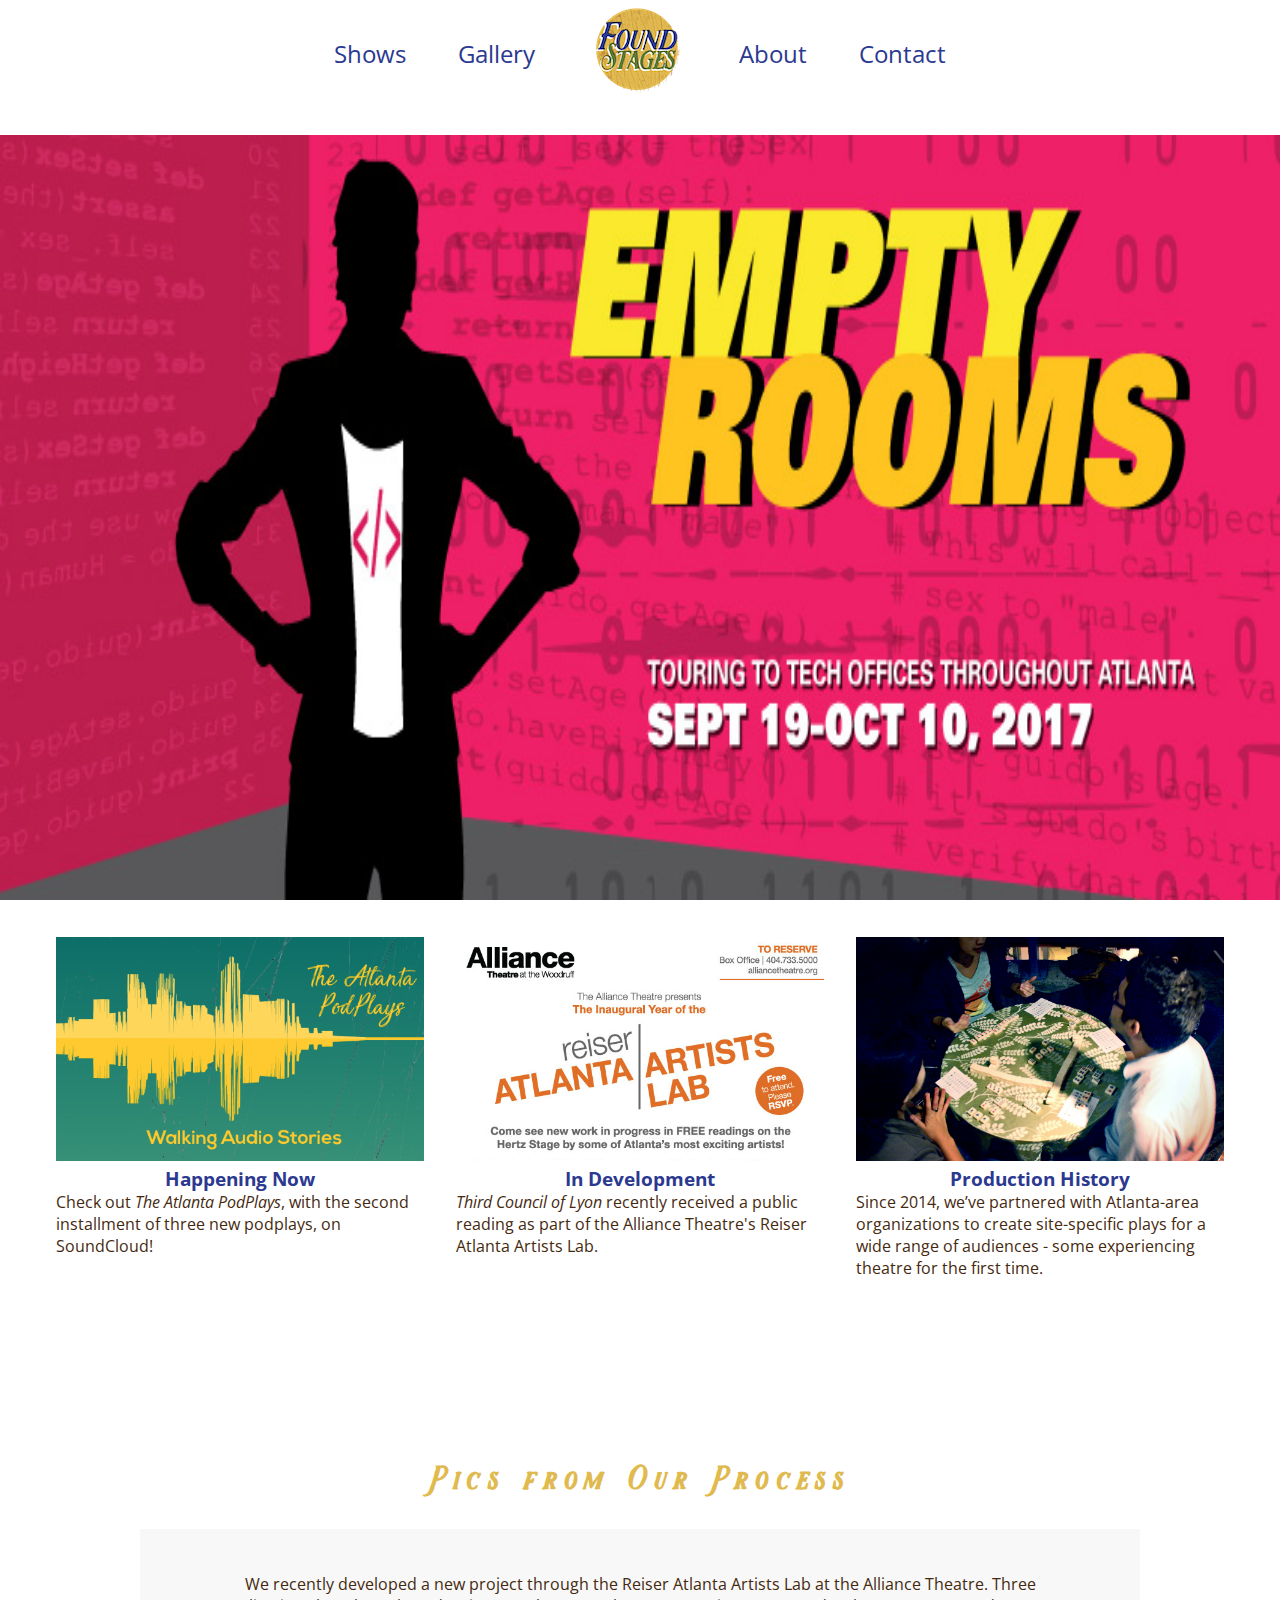
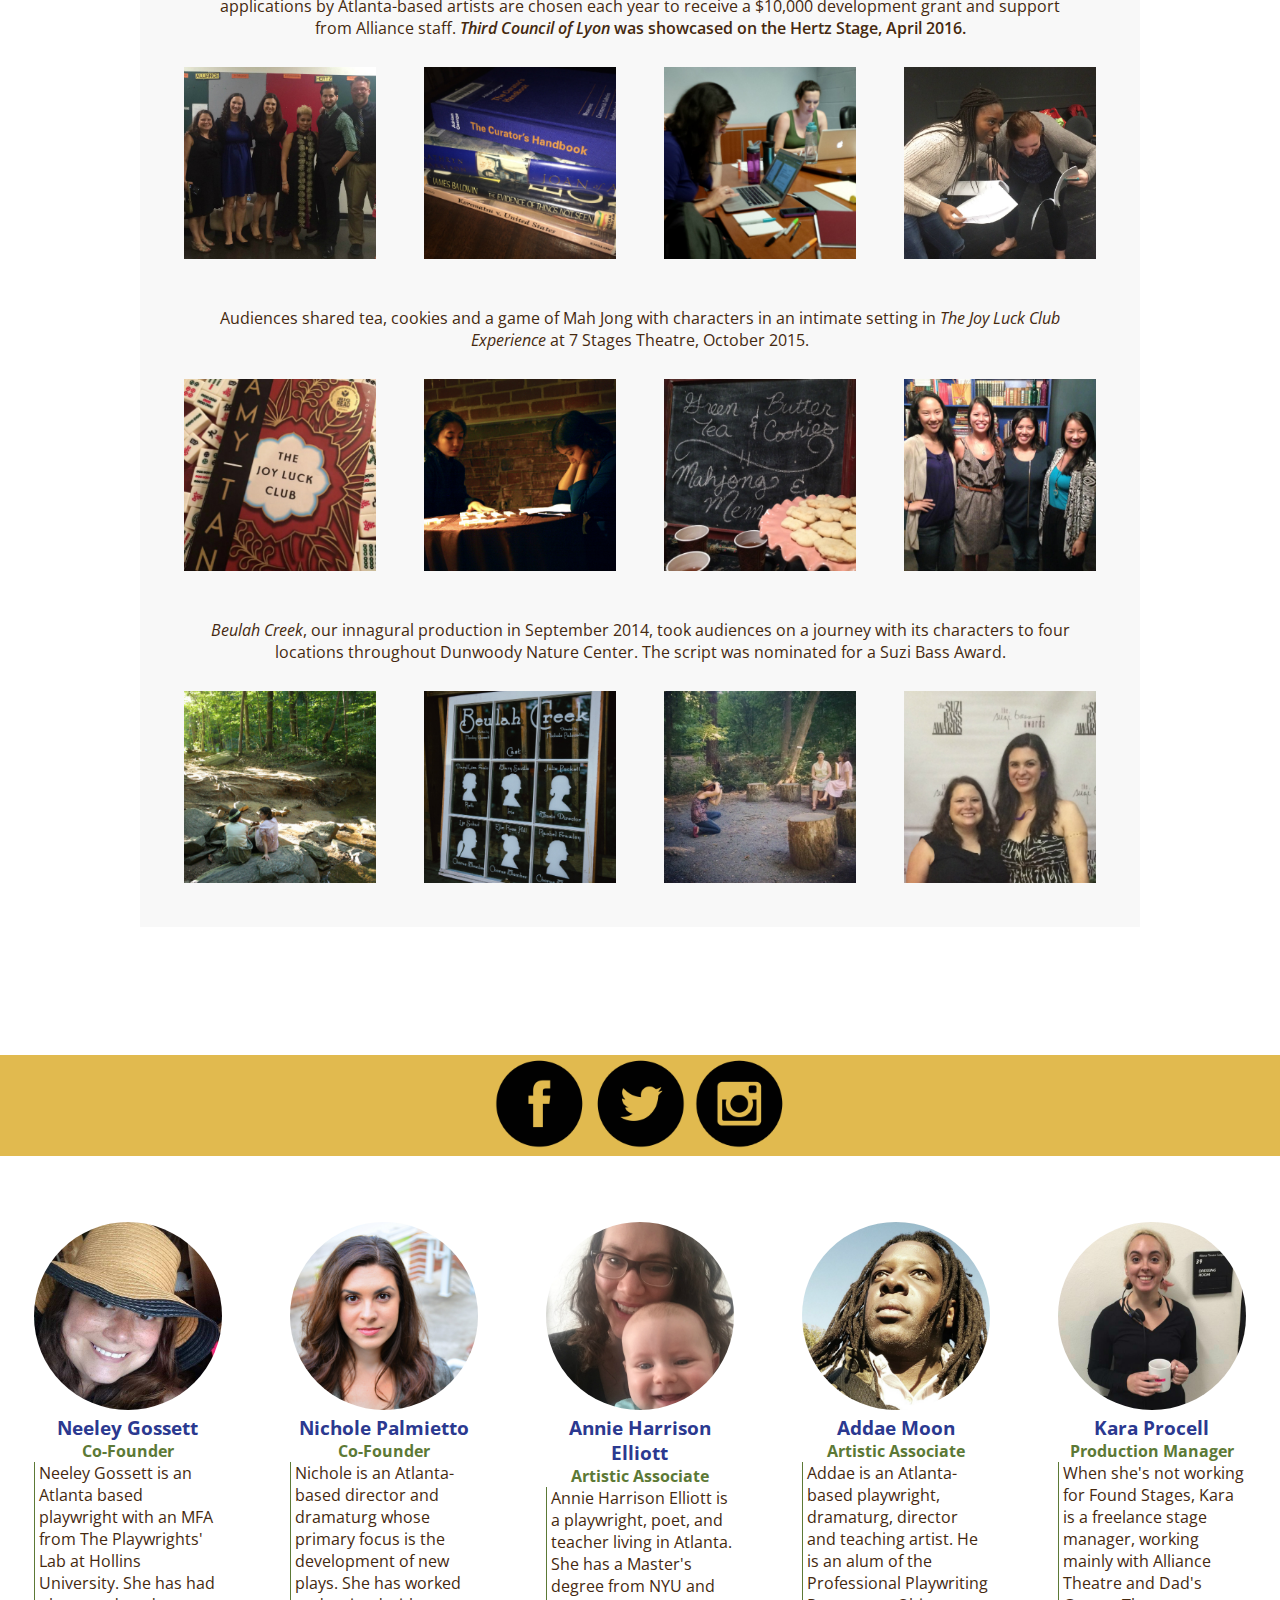
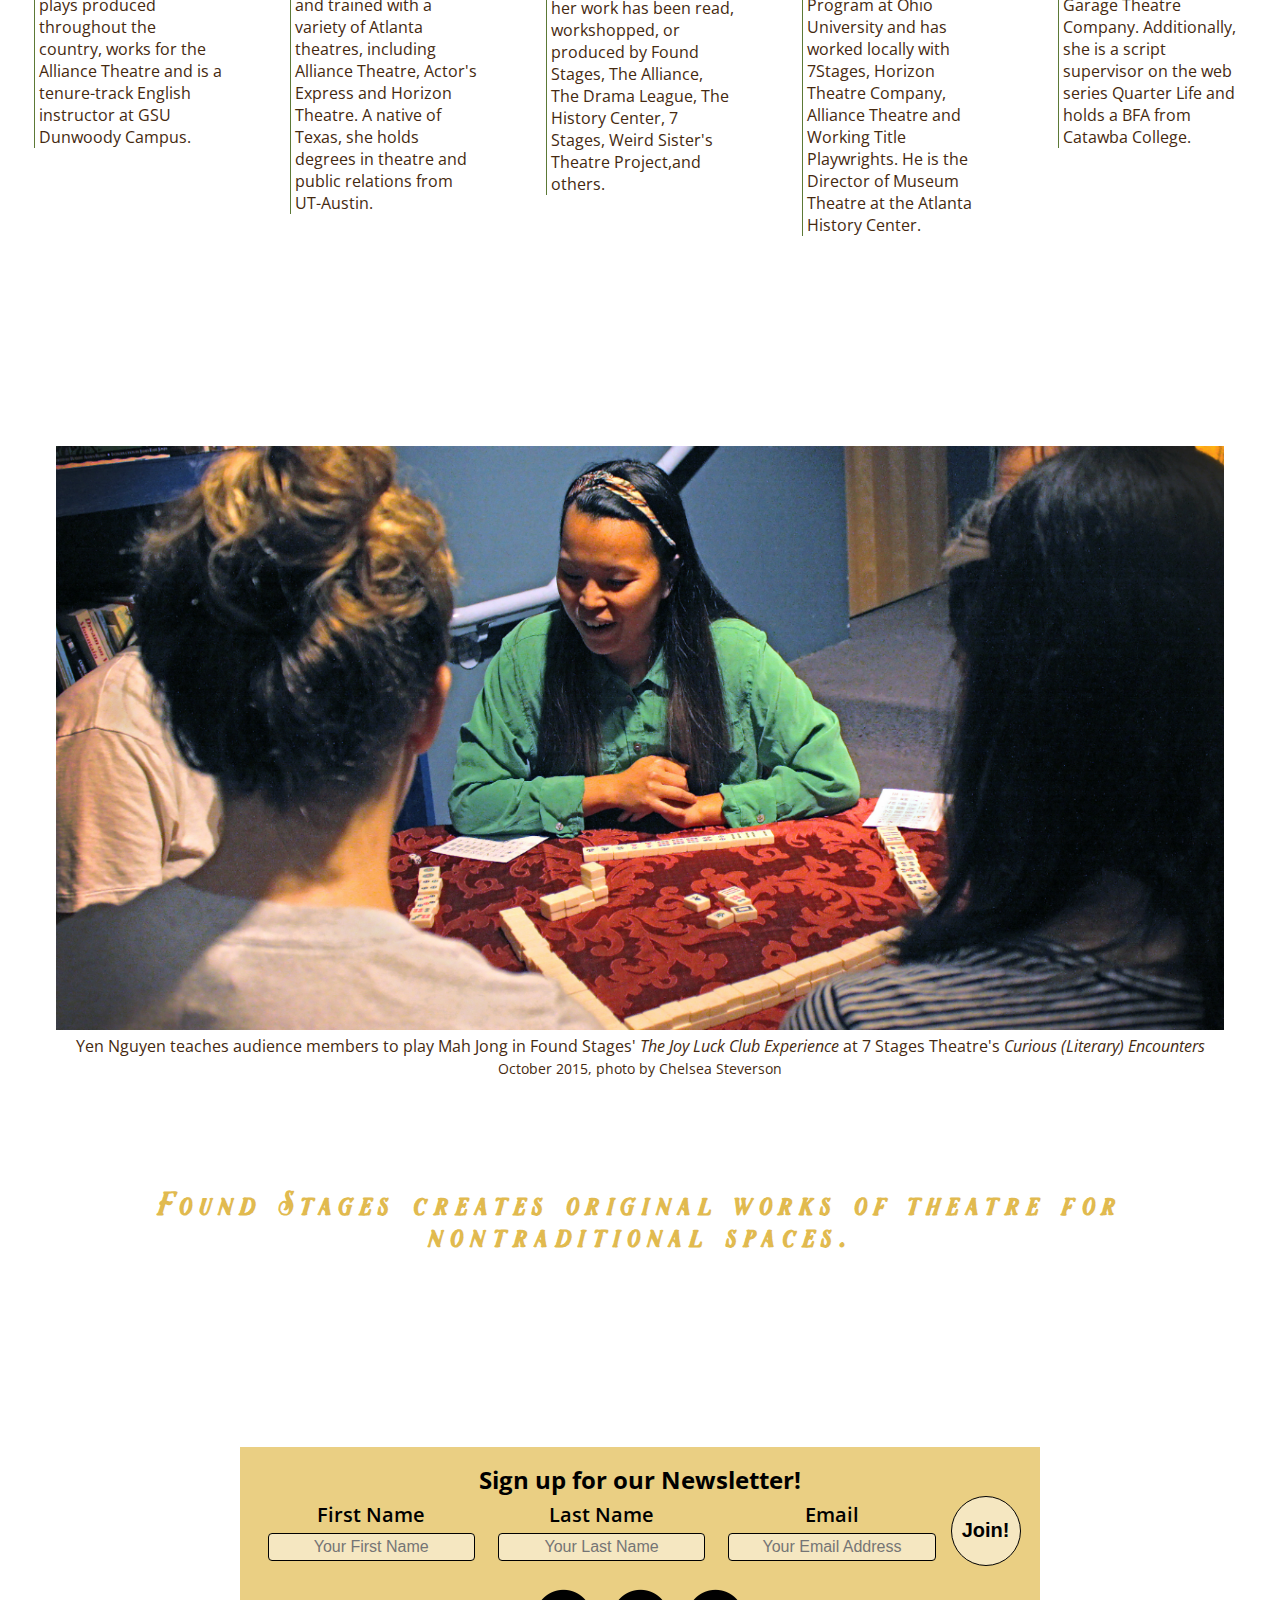
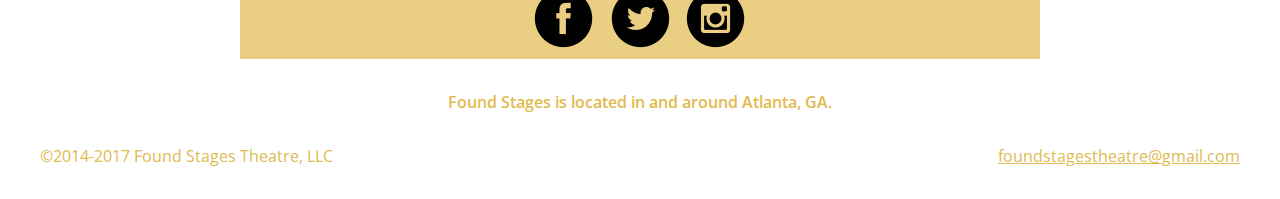
<file: index.html>
<!DOCTYPE html>
<html>
<head>
	<title>Found Stages</title>
	<meta name="viewport" content="width=device-width, initial-scale=1">
	<link rel="stylesheet" type="text/css" href="css/style.css">
	<link rel="shortcut icon" type="image/png" href="images/favicon.png">
	<script type="text/javascript" src="http://ajax.googleapis.com/ajax/libs/jquery/1.7/jquery.min.js"></script>
    <link rel="stylesheet" href="fancybox/jquery.fancybox.css" type="text/css" media="screen">
    <script type="text/javascript" src="fancybox/jquery.fancybox.pack.js"></script>
    <script type="text/javascript" src="//s3.amazonaws.com/downloads.mailchimp.com/js/mc-validate.js"></script>
    <link href="//cdn-images.mailchimp.com/embedcode/classic-10_7.css" rel="stylesheet" type="text/css">
</head>
<body>
	<header>
		<nav id="nav-bar">
			<a href="#shows">Shows</a>
			<a href="#gallery">Gallery</a>
			<a id="home" href="#lander">
				<img alt="Found Stages Logo" src="images/logo.png">
			</a>
			<a href="#people">About</a>
			<a href="#contact">Contact</a>
		</nav>
	</header>
	<main>	
		<a target="_blank" href="https://igg.me/at/empty-rooms"><img id="lander" src="images/emptyrooms.jpg"></a>
		<div class="wrapper clearfix" id="shows">
			<section>
				<img alt="little five points" src="images/main-current.png">
				<h3>Happening Now</h3>
				<p>Check out <em>The Atlanta PodPlays</em>, with the second installment of three new podplays, on <a target="_blank" href="https://soundcloud.com/found-stages-theatre/sets/the-atlanta-podplays">SoundCloud</a>!</p>
			</section>
			<section>
				<img alt="flyer for Third Council of Lyon at the Alliance Theatre" src="images/main-devel.jpg">
				<h3>In Development</h3>
				<p><em>Third Council of Lyon</em> recently received a public reading as part of the Alliance Theatre's Reiser Atlanta Artists Lab.</p>
			</section>
			<section>
				<img alt="actor and audience members at The Joy Luck Club Experience" src="images/main-history.jpg">
				<h3>Production History</h3>
				<p>Since 2014, we’ve partnered with Atlanta-area organizations to create site-specific plays for a wide range of audiences - some experiencing theatre for the first time.</p>
			</section>
		</div>
		<section id="gallery">
			<div class="wrapper-med">
				<h2>Pics from Our Process</h2>
				<div class="process-pics">
					<figure class="clearfix">
						<figcaption>We recently developed a new project through the Reiser Atlanta Artists Lab at the Alliance Theatre. Three applications by Atlanta-based artists are chosen each year to receive a $10,000 development grant and support from Alliance staff. <span class="bold"><em>Third Council of Lyon</em> was showcased on the Hertz Stage, April 2016.</span></figcaption>
						<a class="fancybox" rel="fancy-album" href="images/3rdcouncil-fancy1.jpg"><img src="images/3rdcouncil1.jpg"></a>
						<a class="fancybox" rel="fancy-album" href="images/3rdcouncil-fancy2.jpg"><img src="images/3rdcouncil2.jpg"></a>
						<a class="fancybox" rel="fancy-album" href="images/3rdcouncil-fancy3.jpg"><img src="images/3rdcouncil3.jpg"></a>
						<a class="fancybox" rel="fancy-album" href="images/3rdcouncil-fancy4.jpg"><img src="images/3rdcouncil4.jpg"></a>
					</figure>
					<figure class="clearfix">
						<figcaption>Audiences shared tea, cookies and a game of Mah Jong with characters in an intimate setting in <em>The Joy Luck Club Experience</em> at 7 Stages Theatre, October 2015.</figcaption>
						<a class="fancybox" rel="fancy-album" href="images/joyluck-fancy1.jpg"><img src="images/joyluck1.jpg"></a>
						<a class="fancybox" rel="fancy-album" href="images/joyluck-fancy2.jpg"><img src="images/joyluck2.jpg"></a>
						<a class="fancybox" rel="fancy-album" href="images/joyluck-fancy3.jpg"><img src="images/joyluck3.jpg"></a>
						<a class="fancybox" rel="fancy-album" href="images/joyluck-fancy4.jpg"><img src="images/joyluck4.jpg"></a>
					</figure>
					<figure class="clearfix">
						<figcaption><em>Beulah Creek</em>, our innagural production in September 2014, took audiences on a journey with its characters to four locations throughout Dunwoody Nature Center. The script was nominated for a Suzi Bass Award.</figcaption>
						<a class="fancybox" rel="fancy-album" href="images/beulah-fancy1.jpg"><img src="images/beulah1.jpg"></a>
						<a class="fancybox" rel="fancy-album" href="images/beulah-fancy2.jpg"><img src="images/beulah2.jpg"></a>
						<a class="fancybox" rel="fancy-album" href="images/beulah-fancy3.jpg"><img src="images/beulah3.jpg"></a>
						<a class="fancybox" rel="fancy-album" href="images/beulah-fancy4.jpg"><img src="images/beulah4.jpg"></a>
					</figure>
				</div>
			</div>
		</section>
		<nav id="gallery-share" class="nav-social">
			<a target="_blank" href="https://www.facebook.com/foundstagestheater/"><img alt="Found Stages Facebook Page" title="Like Us!" src="images/icon-facebook.png"></a>
			<a target="_blank" href="https://twitter.com/foundstages"><img alt="Found Stages Twitter" title="Tweet Us!" src="images/icon-twitter.png"></a>
			<a target="_blank" href="https://www.instagram.com/found_stages/"><img alt="Found Stages Instagram" title="Follow Us!" src="images/icon-instagram.png"></a>
		</nav>
		<section id="people" class="people clearfix">
			<figure>
				<img alt="Neeley Gossett Headshot" src="images/ppl-neeley.jpg">
				<h3>Neeley Gossett</h3>
				<h4>Co-Founder</h4>
				<figcaption>Neeley Gossett is an Atlanta based playwright with an MFA from The Playwrights' Lab at Hollins University. She has had plays produced throughout the country, works for the Alliance Theatre and is a
tenure-track English instructor at GSU Dunwoody Campus.</figcaption>
			</figure>
			<figure>
				<img alt="Nichole Palmietto Headshot" src="images/ppl-nichole.jpg">
				<h3>Nichole Palmietto</h3>
				<h4>Co-Founder</h4>
				<figcaption>Nichole is an Atlanta-based director and dramaturg whose primary focus is the development of new plays. She has worked and trained with a variety of Atlanta theatres, including Alliance Theatre, Actor's Express and Horizon Theatre. A native of Texas, she holds degrees in theatre and public relations from UT-Austin.</figcaption>
			</figure>
			<figure>
				<img alt="Annie Harrison Elliott Headshot" src="images/ppl-annie.jpg">
				<h3>Annie Harrison Elliott</h3>
				<h4>Artistic Associate</h4>
				<figcaption>Annie Harrison Elliott is a playwright, poet, and teacher living in Atlanta. She has a Master's degree from NYU and her work has been read, workshopped, or produced by Found Stages, The Alliance, The Drama League, The History Center, 7 Stages, Weird Sister's Theatre Project,and others.</figcaption>
			</figure>
			<figure>
				<img alt="Addae Moon Headshot" src="images/ppl-addae.jpg">
				<h3>Addae Moon</h3>
				<h4>Artistic Associate</h4>
				<figcaption>Addae is an Atlanta-based playwright, dramaturg, director and teaching artist. He is an alum of the Professional Playwriting Program at Ohio University and has worked locally with 7Stages, Horizon Theatre Company, Alliance Theatre and Working Title Playwrights.  He is the Director of Museum Theatre at the Atlanta History Center.</figcaption>
			</figure>
			<figure>
				<img alt="Kara Procell Headshot" src="images/ppl-kara.jpg">
				<h3>Kara Procell</h3>
				<h4>Production Manager</h4>
				<figcaption>When she's not working for Found Stages, Kara is a freelance stage manager, working mainly with Alliance Theatre and Dad's Garage Theatre Company. Additionally, she is a script supervisor on the web series Quarter Life and holds a BFA from Catawba College.</figcaption>
			</figure>
		</section>
	</main>	
	<footer class="clearfix">
		<figure class="wrapper">
			<img src="images/slide1.jpg">
			<figcaption>Yen Nguyen teaches audience members to play Mah Jong in Found Stages' <em>The Joy Luck Club Experience</em> at 7 Stages Theatre's <em>Curious (Literary) Encounters</em><br><span class="lesser">October 2015, photo by Chelsea Steverson</span></figcaption>
		</figure>
		<h2>Found Stages creates original works of theatre for nontraditional spaces.</h2>
		<form action="//facebook.us9.list-manage.com/subscribe/post?u=0a8108e3235f20a8785433e42&amp;id=296f5d5312" method="post" id="mc-embedded-subscribe-form" name="mc-embedded-subscribe-form" class="validate wrapper-sm clearfix" target="_blank" novalidate>
			<h3>Sign up for our Newsletter!</h3>
			<div class="mc-field-group">
				<label for="mc-name-first">First Name</label>
				<input  id="mc-name-first" type="text" name="FNAME" placeholder="Your First Name">
			</div>
			<div class="mc-field-group">
				<label for="mc-name-last">Last Name</label>
				<input id="mc-name-last" type="text" name="LNAME" placeholder="Your Last Name">
			</div>
			<div class="mc-field-group">
				<label for="mc-email">Email</label>
				<input id="mc-email" type="email" name="EMAIL" placeholder="Your Email Address">
			</div>
			<div id="mce-responses" class="clear">
				<div class="response" id="mce-error-response" style="display:none"></div>
				<div class="response" id="mce-success-response" style="display:none"></div>
			</div>    <!-- real people should not fill this in and expect good things - do not remove this or risk form bot signups--><!--  -->
		    <button type="submit" name="subscribe">Join!</button>
		</form><!-- 

		<div class="indicates-required"><span class="asterisk">*</span> indicates required</div>
		<div class="mc-field-group">
			<label for="mce-EMAIL">Email Address  <span class="asterisk">*</span>
		</label>
			<input type="email" value="" name="EMAIL" class="required email" id="mce-EMAIL">
		</div>
		<div class="mc-field-group">
			<label for="mce-FNAME">First Name </label>
			<input type="text" value="" name="FNAME" class="" id="mce-FNAME">
		</div>
		<div class="mc-field-group">
			<label for="mce-LNAME">Last Name </label>
			<input type="text" value="" name="LNAME" class="" id="mce-LNAME">
		</div> -->

		<nav class="nav-social wrapper-sm">
			<a target="_blank" href="https://www.facebook.com/foundstagestheater/">
				<img alt="Found Stages Facebook Page" title="Like Us!" src="images/icon-facebook.png">
			</a>
			<a target="_blank" href="https://twitter.com/foundstages">
				<img alt="Found Stages Twitter" title="Tweet Us!" src="images/icon-twitter.png">
			</a>
			<a target="_blank" href="https://www.instagram.com/found_stages/">
				<img alt="Found Stages Instagram" title="Follow Us!" src="images/icon-instagram.png">
			</a>
		</nav>
		<div id="contact" class="wrapper">
			<p id="location">Found Stages is located in and around Atlanta, GA.</p>
			<a id="email" target="_blank" href="mailto:foundstagestheatre@gmail.com">foundstagestheatre@gmail.com</a>
			<p id="copyright">&copy2014-2017 Found Stages Theatre, LLC</p>
		</div>
	</footer>
	<script type="text/javascript">
		$(document).ready(function() {
			$(".fancybox").fancybox();
		});
	</script>
	<script type='text/javascript'>(function($) {window.fnames = new Array(); window.ftypes = new Array();fnames[0]='EMAIL';ftypes[0]='email';fnames[1]='FNAME';ftypes[1]='text';fnames[2]='LNAME';ftypes[2]='text';}(jQuery));var $mcj = jQuery.noConflict(true);
	</script>
</body>
</html>
</file>
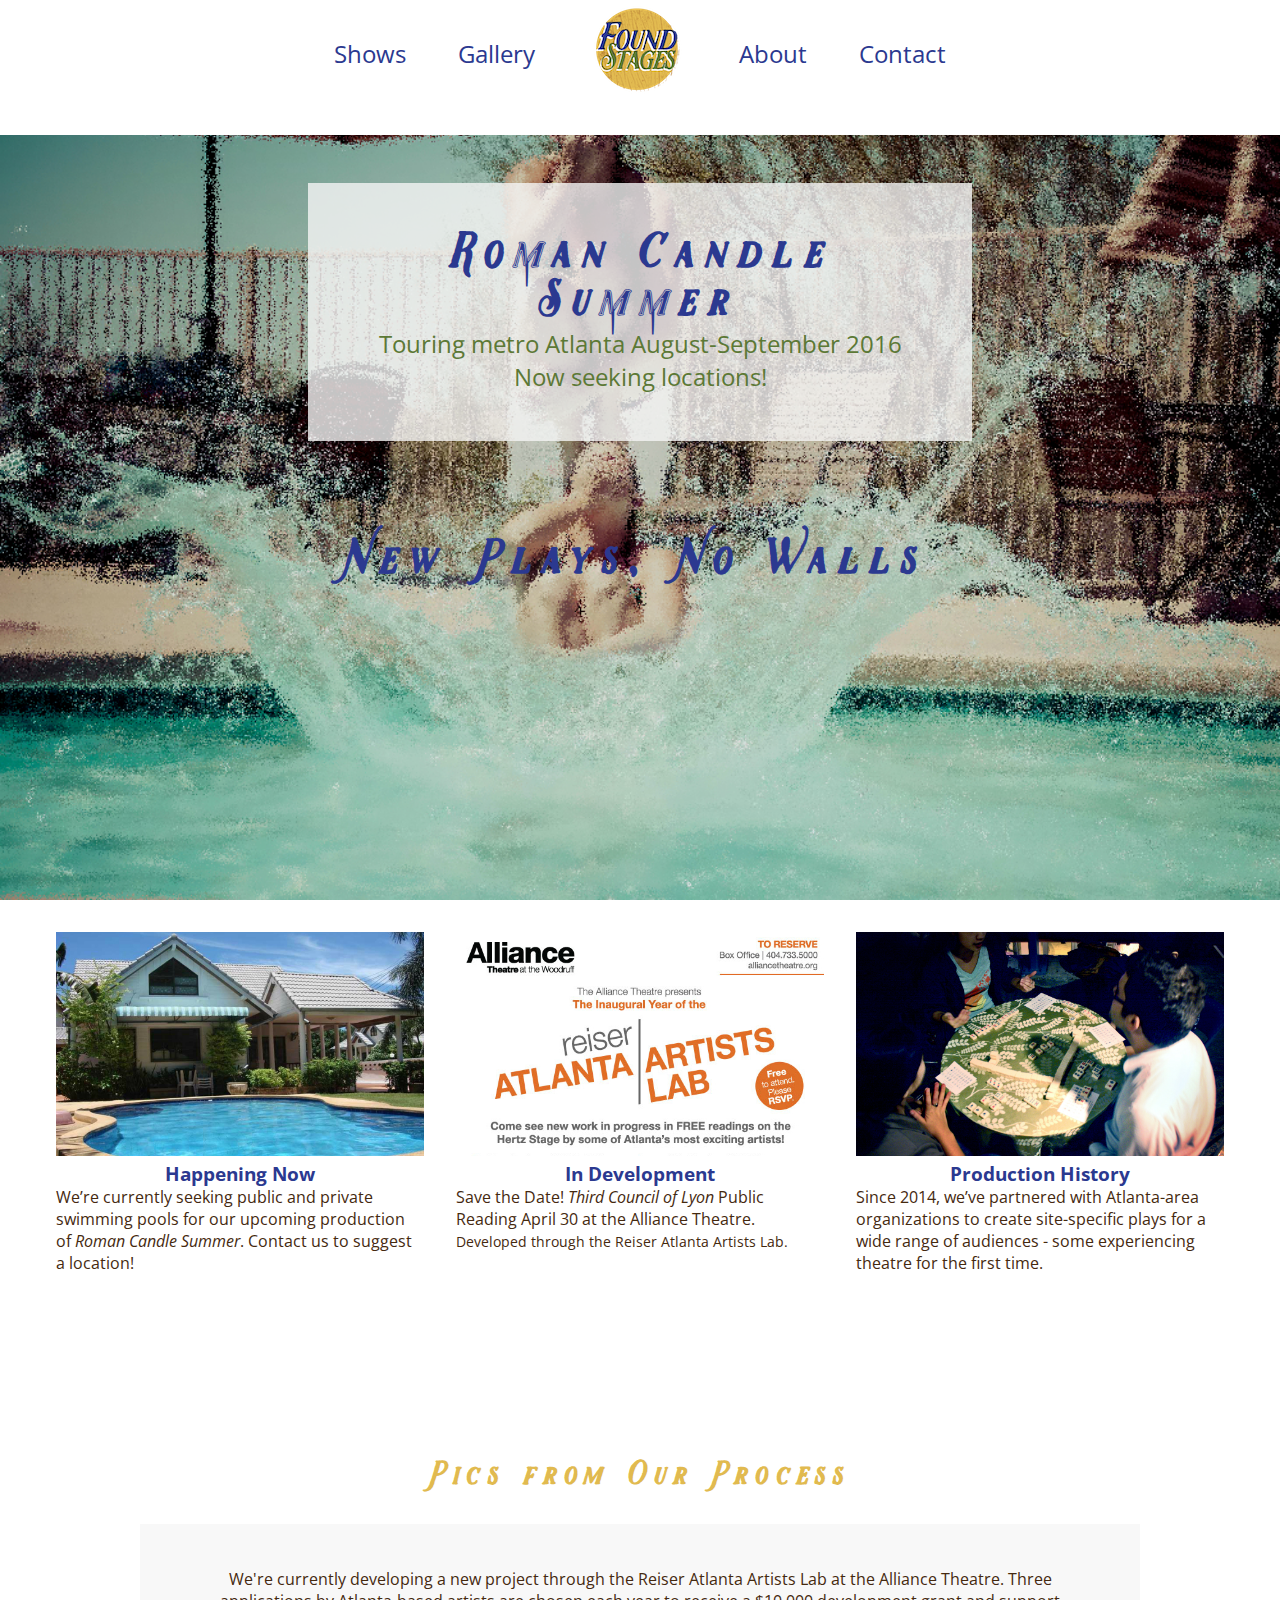
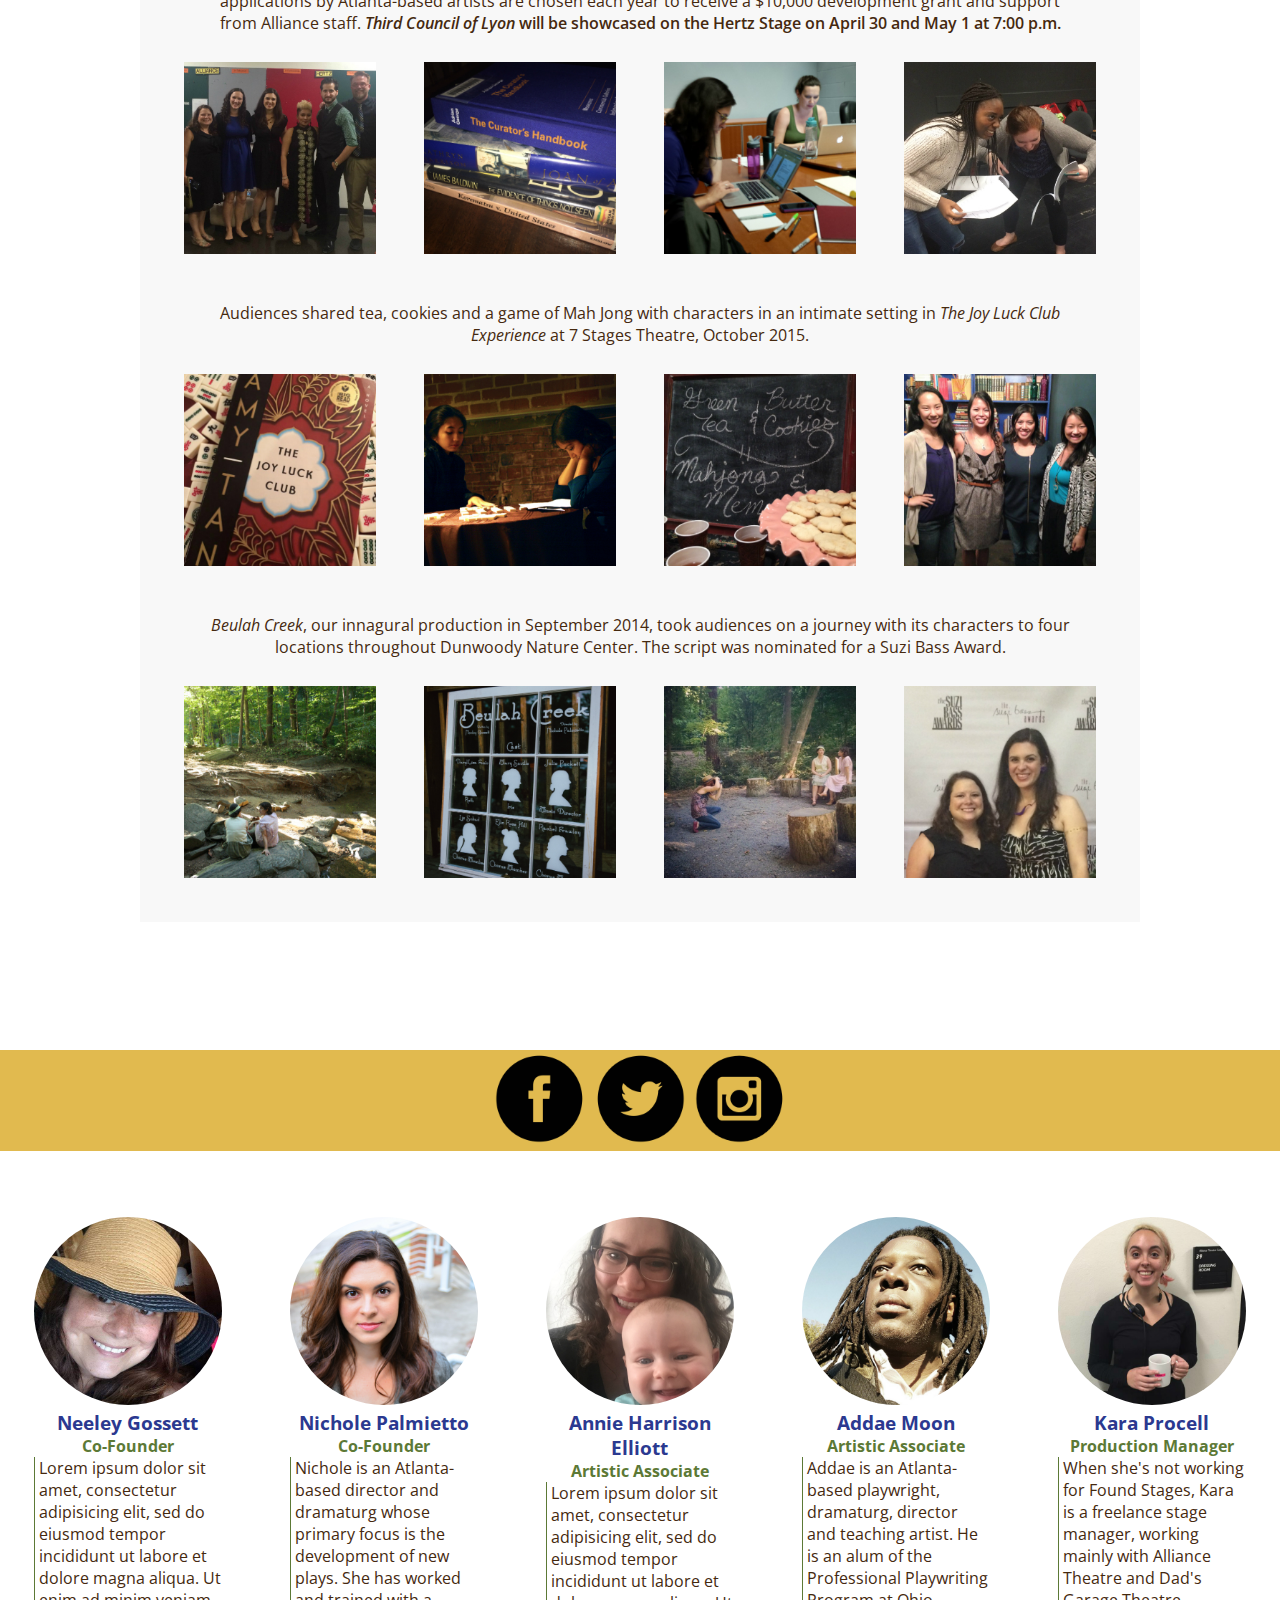
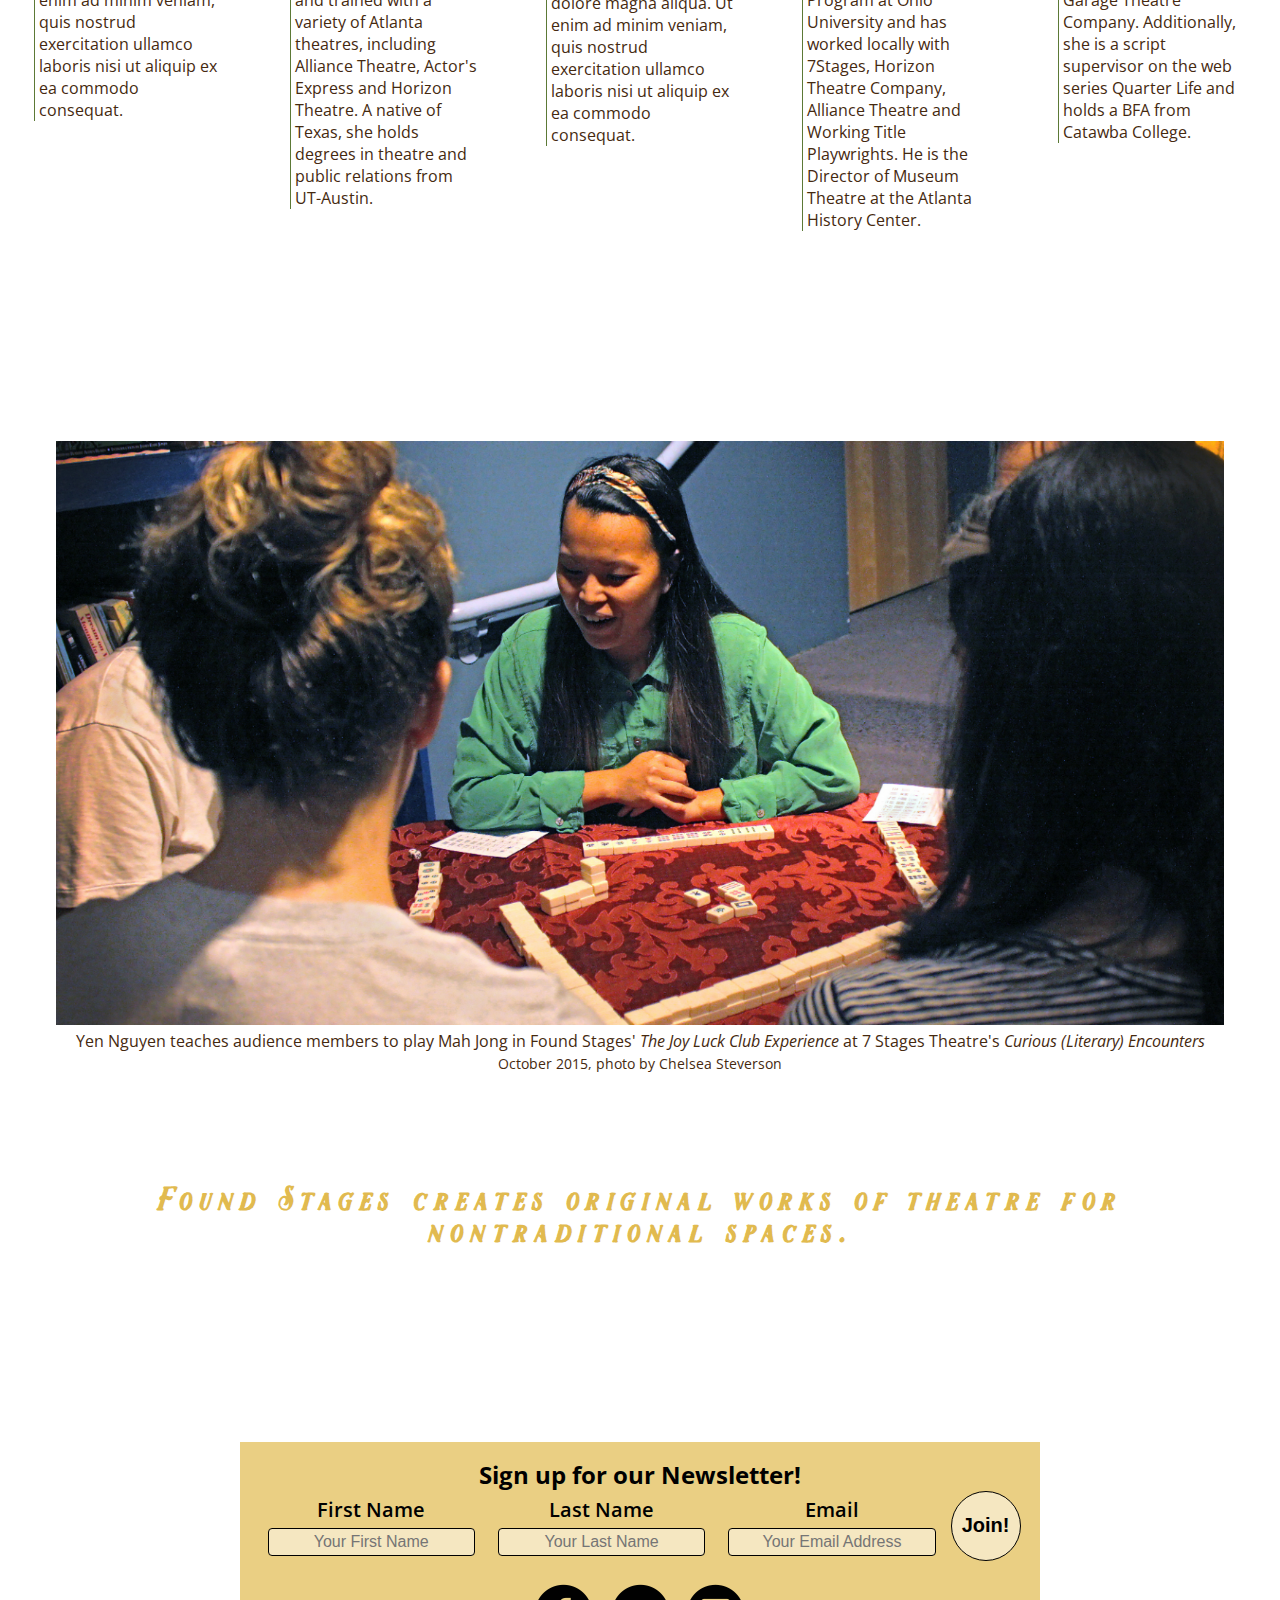
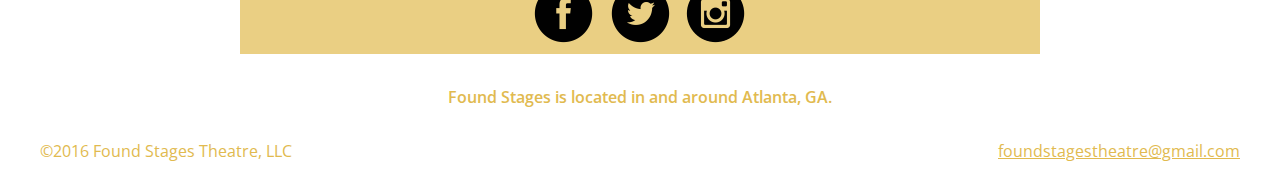
<file: foundstages/index.html>
<!DOCTYPE html>
<html>
<head>
	<title>Found Stages</title>
	<meta name="viewport" content="width=device-width, initial-scale=1">
	<link rel="stylesheet" type="text/css" href="css/style.css">
	<link rel="shortcut icon" type="image/png" href="images/favicon.png">
	<script type="text/javascript" src="http://ajax.googleapis.com/ajax/libs/jquery/1.7/jquery.min.js"></script>
    <link rel="stylesheet" href="fancybox/jquery.fancybox.css" type="text/css" media="screen">
    <script type="text/javascript" src="fancybox/jquery.fancybox.pack.js"></script>
    <script type="text/javascript" src="//s3.amazonaws.com/downloads.mailchimp.com/js/mc-validate.js"></script>
    <link href="//cdn-images.mailchimp.com/embedcode/classic-10_7.css" rel="stylesheet" type="text/css">
</head>
<body>
	<header>
		<nav id="nav-bar">
			<a href="#shows">Shows</a>
			<a href="#gallery">Gallery</a>
			<a id="home" href="#lander">
				<img alt="Found Stages Logo" src="images/logo.png">
			</a>
			<a href="#people">About</a>
			<a href="#contact">Contact</a>
		</nav>
	</header>
	<main> 
		<div id="lander">	
			<div class="wrapper-mini">
				<section id="current-show">
					<h2>Roman Candle Summer</h2>
					<p>Touring metro Atlanta August-September 2016</p>
					<p>Now seeking locations!</p>
				</section>
				<h1>New Plays, No Walls</h1>
			</div>
		</div>
		<div class="wrapper clearfix" id="shows">
			<a href="shows.html#happening-now">
				<section>
					<img alt="backyard swimming pool" src="images/main-current.jpg">
					<h3>Happening Now</h3>
					<p>We’re currently seeking public and private swimming pools for our upcoming production of <em>Roman Candle Summer</em>. Contact us to suggest a location!</p>
				</section>
			</a>
			<section>
				<img alt="flyer for Third Council of Lyon at the Alliance Theatre" src="images/main-devel.jpg">
				<h3>In Development</h3>
				<p>Save the Date! <em>Third Council of Lyon</em> Public Reading April 30 at the Alliance Theatre.<br><span class="lesser">Developed through the Reiser Atlanta Artists Lab.</span></p>
			</section>
			<section>
				<img alt="actor and audience members at The Joy Luck Club Experience" src="images/main-history.jpg">
				<h3>Production History</h3>
				<p>Since 2014, we’ve partnered with Atlanta-area organizations to create site-specific plays for a wide range of audiences - some experiencing theatre for the first time.</p>
			</section>
		</div>
		<section id="gallery">
			<div class="wrapper-med">
				<h2>Pics from Our Process</h2>
				<div class="process-pics">
					<figure class="clearfix">
						<figcaption>We're currently developing a new project through the Reiser Atlanta Artists Lab at the Alliance Theatre. Three applications by Atlanta-based artists are chosen each year to receive a $10,000 development grant and support from Alliance staff. <span class="bold"><em>Third Council of Lyon</em> will be showcased on the Hertz Stage on April 30 and May 1 at 7:00 p.m.</span></figcaption>
						<a class="fancybox" rel="fancy-album" href="images/3rdcouncil-fancy1.jpg"><img src="images/3rdcouncil1.jpg"></a>
						<a class="fancybox" rel="fancy-album" href="images/3rdcouncil-fancy2.jpg"><img src="images/3rdcouncil2.jpg"></a>
						<a class="fancybox" rel="fancy-album" href="images/3rdcouncil-fancy3.jpg"><img src="images/3rdcouncil3.jpg"></a>
						<a class="fancybox" rel="fancy-album" href="images/3rdcouncil-fancy4.jpg"><img src="images/3rdcouncil4.jpg"></a>
					</figure>
					<figure class="clearfix">
						<figcaption>Audiences shared tea, cookies and a game of Mah Jong with characters in an intimate setting in <em>The Joy Luck Club Experience</em> at 7 Stages Theatre, October 2015.</figcaption>
						<a class="fancybox" rel="fancy-album" href="images/joyluck-fancy1.jpg"><img src="images/joyluck1.jpg"></a>
						<a class="fancybox" rel="fancy-album" href="images/joyluck-fancy2.jpg"><img src="images/joyluck2.jpg"></a>
						<a class="fancybox" rel="fancy-album" href="images/joyluck-fancy3.jpg"><img src="images/joyluck3.jpg"></a>
						<a class="fancybox" rel="fancy-album" href="images/joyluck-fancy4.jpg"><img src="images/joyluck4.jpg"></a>
					</figure>
					<figure class="clearfix">
						<figcaption><em>Beulah Creek</em>, our innagural production in September 2014, took audiences on a journey with its characters to four locations throughout Dunwoody Nature Center. The script was nominated for a Suzi Bass Award.</figcaption>
						<a class="fancybox" rel="fancy-album" href="images/beulah-fancy1.jpg"><img src="images/beulah1.jpg"></a>
						<a class="fancybox" rel="fancy-album" href="images/beulah-fancy2.jpg"><img src="images/beulah2.jpg"></a>
						<a class="fancybox" rel="fancy-album" href="images/beulah-fancy3.jpg"><img src="images/beulah3.jpg"></a>
						<a class="fancybox" rel="fancy-album" href="images/beulah-fancy4.jpg"><img src="images/beulah4.jpg"></a>
					</figure>
				</div>
			</div>
		</section>
		<nav id="gallery-share" class="nav-social">
			<a target="_blank" href="https://www.facebook.com/foundstagestheater/"><img alt="Found Stages Facebook Page" title="Like Us!" src="images/icon-facebook.png"></a>
			<a target="_blank" href="https://twitter.com/foundstages"><img alt="Found Stages Twitter" title="Tweet Us!" src="images/icon-twitter.png"></a>
			<a target="_blank" href="https://www.instagram.com/found_stages/"><img alt="Found Stages Instagram" title="Follow Us!" src="images/icon-instagram.png"></a>
		</nav>
		<section id="people" class="people clearfix">
			<figure>
				<img alt="Neeley Gossett Headshot" src="images/ppl-neeley.jpg">
				<h3>Neeley Gossett</h3>
				<h4>Co-Founder</h4>
				<figcaption>Lorem ipsum dolor sit amet, consectetur adipisicing elit, sed do eiusmod
				tempor incididunt ut labore et dolore magna aliqua. Ut enim ad minim veniam,
				quis nostrud exercitation ullamco laboris nisi ut aliquip ex ea commodo
				consequat.</figcaption>
			</figure>
			<figure>
				<img alt="Nichole Palmietto Headshot" src="images/ppl-nichole.jpg">
				<h3>Nichole Palmietto</h3>
				<h4>Co-Founder</h4>
				<figcaption>Nichole is an Atlanta-based director and dramaturg whose primary focus is the development of new plays. She has worked and trained with a variety of Atlanta theatres, including Alliance Theatre, Actor's Express and Horizon Theatre. A native of Texas, she holds degrees in theatre and public relations from UT-Austin.</figcaption>
			</figure>
			<figure>
				<img alt="Annie Harrison Elliott Headshot" src="images/ppl-annie.jpg">
				<h3>Annie Harrison Elliott</h3>
				<h4>Artistic Associate</h4>
				<figcaption>Lorem ipsum dolor sit amet, consectetur adipisicing elit, sed do eiusmod
				tempor incididunt ut labore et dolore magna aliqua. Ut enim ad minim veniam,
				quis nostrud exercitation ullamco laboris nisi ut aliquip ex ea commodo
				consequat.</figcaption>
			</figure>
			<figure>
				<img alt="Addae Moon Headshot" src="images/ppl-addae.jpg">
				<h3>Addae Moon</h3>
				<h4>Artistic Associate</h4>
				<figcaption>Addae is an Atlanta-based playwright, dramaturg, director and teaching artist. He is an alum of the Professional Playwriting Program at Ohio University and has worked locally with 7Stages, Horizon Theatre Company, Alliance Theatre and Working Title Playwrights.  He is the Director of Museum Theatre at the Atlanta History Center.</figcaption>
			</figure>
			<figure>
				<img alt="Kara Procell Headshot" src="images/ppl-kara.jpg">
				<h3>Kara Procell</h3>
				<h4>Production Manager</h4>
				<figcaption>When she's not working for Found Stages, Kara is a freelance stage manager, working mainly with Alliance Theatre and Dad's Garage Theatre Company. Additionally, she is a script supervisor on the web series Quarter Life and holds a BFA from Catawba College.</figcaption>
			</figure>
		</section>
	</main>	
	<footer class="clearfix">
		<figure class="wrapper">
			<img src="images/slide1.jpg">
			<figcaption>Yen Nguyen teaches audience members to play Mah Jong in Found Stages' <em>The Joy Luck Club Experience</em> at 7 Stages Theatre's <em>Curious (Literary) Encounters</em><br><span class="lesser">October 2015, photo by Chelsea Steverson</span></figcaption>
		</figure>
		<h2>Found Stages creates original works of theatre for nontraditional spaces.</h2>
		<form action="//facebook.us9.list-manage.com/subscribe/post?u=0a8108e3235f20a8785433e42&amp;id=296f5d5312" method="post" id="mc-embedded-subscribe-form" name="mc-embedded-subscribe-form" class="validate wrapper-sm clearfix" target="_blank" novalidate>
			<h3>Sign up for our Newsletter!</h3>
			<div class="mc-field-group">
				<label for="mc-name-first">First Name</label>
				<input  id="mc-name-first" type="text" name="FNAME" placeholder="Your First Name">
			</div>
			<div class="mc-field-group">
				<label for="mc-name-last">Last Name</label>
				<input id="mc-name-last" type="text" name="LNAME" placeholder="Your Last Name">
			</div>
			<div class="mc-field-group">
				<label for="mc-email">Email</label>
				<input id="mc-email" type="email" name="EMAIL" placeholder="Your Email Address">
			</div>
			<div id="mce-responses" class="clear">
				<div class="response" id="mce-error-response" style="display:none"></div>
				<div class="response" id="mce-success-response" style="display:none"></div>
			</div>    <!-- real people should not fill this in and expect good things - do not remove this or risk form bot signups--><!--  -->
		    <button type="submit" name="subscribe">Join!</button>
		</form><!-- 

		<div class="indicates-required"><span class="asterisk">*</span> indicates required</div>
		<div class="mc-field-group">
			<label for="mce-EMAIL">Email Address  <span class="asterisk">*</span>
		</label>
			<input type="email" value="" name="EMAIL" class="required email" id="mce-EMAIL">
		</div>
		<div class="mc-field-group">
			<label for="mce-FNAME">First Name </label>
			<input type="text" value="" name="FNAME" class="" id="mce-FNAME">
		</div>
		<div class="mc-field-group">
			<label for="mce-LNAME">Last Name </label>
			<input type="text" value="" name="LNAME" class="" id="mce-LNAME">
		</div> -->

		<nav class="nav-social wrapper-sm">
			<a target="_blank" href="https://www.facebook.com/foundstagestheater/">
				<img alt="Found Stages Facebook Page" title="Like Us!" src="images/icon-facebook.png">
			</a>
			<a target="_blank" href="https://twitter.com/foundstages">
				<img alt="Found Stages Twitter" title="Tweet Us!" src="images/icon-twitter.png">
			</a>
			<a target="_blank" href="https://www.instagram.com/found_stages/">
				<img alt="Found Stages Instagram" title="Follow Us!" src="images/icon-instagram.png">
			</a>
		</nav>
		<div id="contact" class="wrapper">
			<p id="location">Found Stages is located in and around Atlanta, GA.</p>
			<a id="email" target="_blank" href="mailto:foundstagestheatre@gmail.com">foundstagestheatre@gmail.com</a>
			<p id="copyright">&copy2016 Found Stages Theatre, LLC</p>
		</div>
	</footer>
	<script type="text/javascript">
		$(document).ready(function() {
			$(".fancybox").fancybox();
		});
	</script>
	<script type='text/javascript'>(function($) {window.fnames = new Array(); window.ftypes = new Array();fnames[0]='EMAIL';ftypes[0]='email';fnames[1]='FNAME';ftypes[1]='text';fnames[2]='LNAME';ftypes[2]='text';}(jQuery));var $mcj = jQuery.noConflict(true);
	</script>
</body>
</html>
</file>
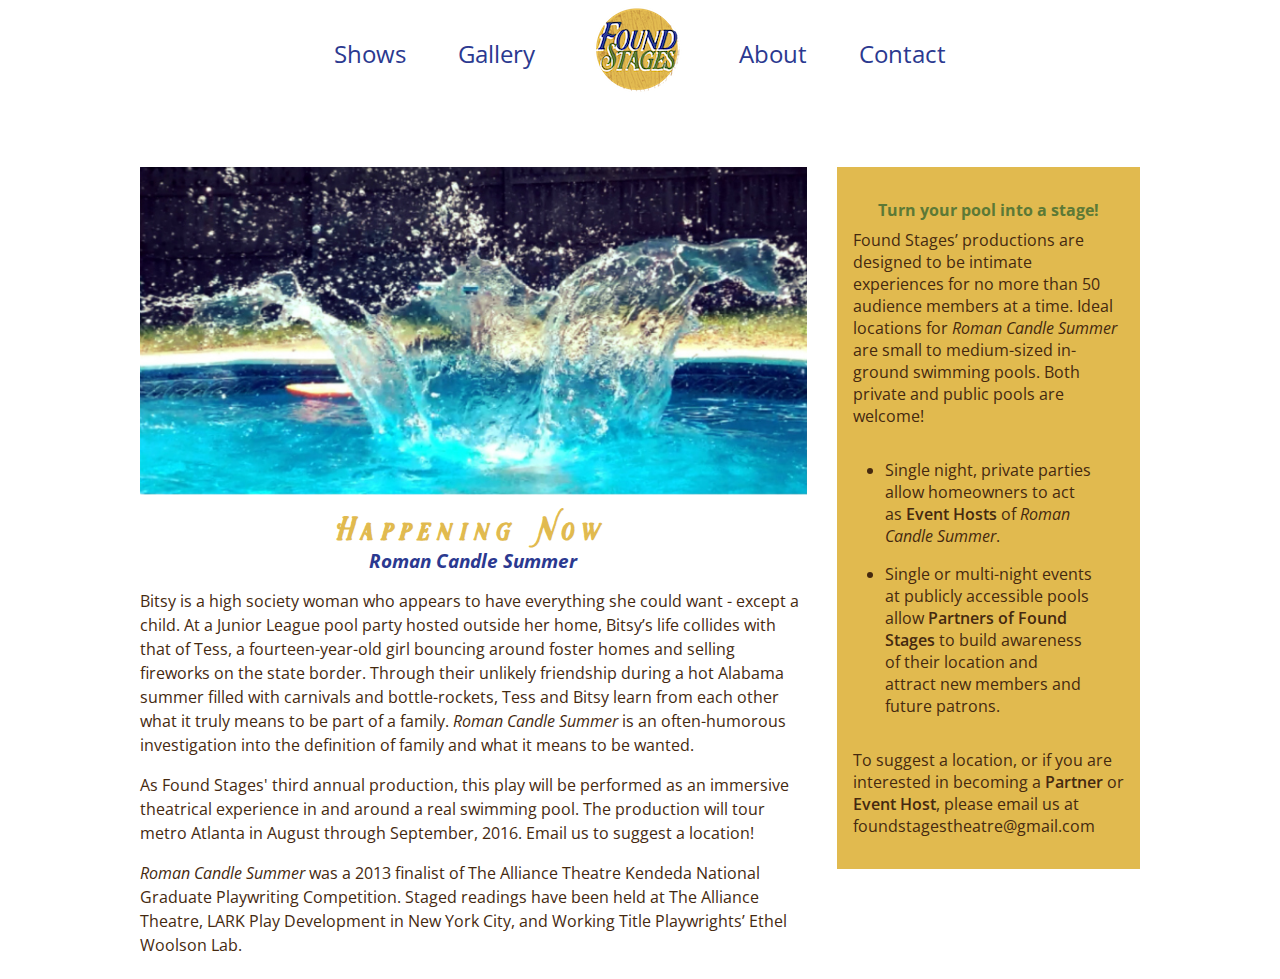
<file: shows.html>
<!DOCTYPE html>
<html>
<head>
	<title>Found Stages</title>
	<link rel="stylesheet" type="text/css" href="css/style.css">
	<meta name="viewport" content="width=device-width, initial-scale=1">
	<script type="text/javascript" src="http://ajax.googleapis.com/ajax/libs/jquery/1.7/jquery.min.js"></script>
    <link rel="stylesheet" href="fancybox/jquery.fancybox.css" type="text/css" media="screen"/>
    <script type="text/javascript" src="fancybox/jquery.fancybox.pack.js"></script>
</head>
<body>
	<header>
		<nav id="nav-bar">
			<a href="index.html#shows">Shows</a>
			<a href="index.html#gallery">Gallery</a>
			<a id="home" href="index.html#lander">
				<img alt="Found Stages Logo" src="images/logo.png">
			</a>
			<a href="index.html#people">About</a>
			<a href="index.html#contact">Contact</a>
		</nav>
	</header>
	<section id="happening-now" class="wrapper-med clearfix">
		<article>
			<img src="images/romancandle.jpg">
			<h2>Happening Now</h2>
			<h3><em>Roman Candle Summer</em></h3>
			<p>Bitsy is a high society woman who appears to have everything she could want - except a child. At a Junior League pool party hosted outside her home, Bitsy’s life collides with that of Tess, a fourteen-year-old girl bouncing around foster homes and selling fireworks on the state border. Through their unlikely friendship during a hot Alabama summer filled with carnivals and bottle-rockets, Tess and Bitsy learn from each other what it truly means to be part of a family. <em>Roman Candle Summer</em> is an often-humorous investigation into the definition of family and what it means to be wanted.</p>
			<p>As Found Stages' third annual production, this play will be performed as an immersive theatrical experience in and around a real swimming pool. The production will tour metro Atlanta in August through September, 2016. <a target="_blank" href="mailto:foundstagestheatre@gmail.com">Email us to suggest a location</a>!</p>
			<p><em>Roman Candle Summer</em> was a 2013 finalist of The Alliance Theatre Kendeda National Graduate Playwriting Competition. Staged readings have been held at The Alliance Theatre, LARK Play Development in New York City, and Working Title Playwrights’ Ethel Woolson Lab.</p>
		</article>
		<aside>
			<h4>Turn your pool into a stage!</h4>
			<p>Found Stages’ productions are designed to be intimate experiences for no more than 50 audience members at a time. Ideal locations for <em>Roman Candle Summer</em> are small to medium-sized in-ground swimming pools. Both private and public pools are welcome!</p>
			<ul>
				<li>Single night, private parties allow homeowners to act as <span class="bold">Event Hosts</span> of <em>Roman Candle Summer</em>.</li>
				<li>Single or multi-night events at publicly accessible pools allow <span class="bold">Partners of Found Stages</span> to build awareness of their location and attract new members and future patrons.</li>
			</ul>
			<p>To suggest a location, or if you are interested in becoming a <span class="bold">Partner</span> or <span class="bold">Event Host</span>, <a target="_blank" href="mailto:foundstagestheatre@gmail.com">please email us at foundstagestheatre@gmail.com</a></p>
		</aside>
	</section>
</body>
</html>
</file>
<file: css/style.css>
@import url(https://fonts.googleapis.com/css?family=Open+Sans:400,400italic,600,600italic,700,700italic,800,800italic,300italic,300&subset=latin,latin-ext);
@font-face {
    font-family: 'Glowist';
    src: url(../fonts/Glowist.woff);
}
* {
    margin:0; 
    padding:0; 
    box-sizing:border-box; 
}
body {
	font-family: 'Open Sans', sans-serif;
	font-size: 16px;
    text-align: center;
    color: #45290F;
}
img {
    width: 100%;
}
a {
    text-decoration: none;
    color: inherit;
}
header {
    height: 15vh;
}
header nav {
    text-align: center;
    background-color: #FFF;
}
header nav a {
    display: inline-block;
    vertical-align: middle;
    margin: 0 1em;
    color: #2B3990;
    font-size: 1.5em;
}
header nav a:hover {
    text-decoration: underline;
    color: #5C7936;
}
main {
    background-color: #fff;
}
#lander {
/*    background-image: url("../images/TheSubject.jpg");*/
    background-size: cover;
    background-repeat: no-repeat;
    background-position: center bottom;
    height: 85vh;
}
.wrapper-mini {
    width: 41.5em;
    margin: auto;
    padding: 3em 0;
}
#current-show {
    padding: 2em;
    background-color: rgba(245,245,245,.8);
    font-size: 1.5em;
}
h1, h2 {
    font-family: 'Glowist', cursive, serif;
    letter-spacing: .25em;
    color: #E1BA4F;
}
#current-show h2 {
    color: #2B3990;
}
#current-show p {
    color: #5C7936;
}
h1 {
    font-size: 3em;
    color: #2B3990;
    padding: 2em 0;
}
h2 {
    font-size: 2em;
}
h3 {
    color: #2B3990;
}
h4 {
    color: #5C7936;
}
.wrapper {
    width: 75em;
    margin: auto;
}
#shows {
    padding: 1em 0;
}
#shows section{
    float: left;
    width: 33.33%;
    height: 25em;	
    padding: 1em;
}
/*#shows section:hover {
    background-color: #E1BA4F;
}*/
#shows section img {
    max-width: 600px;
    margin: auto;
}
#shows section p {
    text-align: left;
}
#gallery {
    background-image: url("../images/bg1.JPG");
    background-repeat: no-repeat;
    background-size: cover;
    background-position: center bottom;
    background-attachment: fixed;
    padding: 8em 0;
}
.wrapper-med {
    width: 62.5em;
    margin: auto;
}
#gallery h2 {
    margin-bottom: 1em;
}
.process-pics {
    padding: 1.25em;
    background-color: rgba(245,245,245,.7);
}
.process-pics figure figcaption {
    padding: 1.5em 2.5em .25em;
}
.process-pics figure img {
    max-height: 268px;
    float: left;
    width: 25%;
    padding: 1.5em;
}
.process-pics figure img:hover {
    background-color: #fff;
}
.nav-social a {
    display: inline-block;
}
.nav-social a img {
    max-width: 128px;
}
#gallery-share {
    background-color: #E1BA4F;
}
#gallery-share a {
    width: 6em;
}
.people {
    width: 100%;
    margin: auto;
    padding: 2em 0;
}
.people img {
    max-width: 540px;
    border-radius: 50%;
}
.people figure {
    float: left;
    width: 16%;
    margin: 2%;
    padding: .5em;
}
.people figure figcaption {
    text-align: left;
    border-left: 1px solid #5C7936;
    padding-left: .25em;
}
footer {
    background-image: url("../images/bg2.jpg");
    background-repeat: no-repeat;
    background-size: cover;
    background-position: center bottom;
    background-attachment: fixed;
    padding: 8em 1em 2em;
}
footer figure {
    padding: 1em;
    background-color: #fff;
}
footer figure img {
    max-width: 1600px;
}
.lesser {
    font-size: .9em;
}
footer h2 {
    margin-top: 3em;
    margin-bottom: 6em;
}
.wrapper-sm {
    width: 50em;
    margin: auto;
}
form {
    background-color: rgba(225, 186, 79, .7);
    padding: 1em;
    color: #000;
}
form h3 {
    font-size: 1.5em;
    color: #000;
}
form div {
    float: left;
    width: 30%;
}/*
form div:nth-of-type(3) {
    width: 60%;
}*/
label, button {
    font-size: 1.25em;
    font-weight: 600;
}
label {
    display: block;
    margin: .25em 0; 
}
input, button {
    background-color: rgba(255,255,255,.5);
    border: 1px solid black;
}
input {
    display: block;
    margin: auto;
    width: 90%;
    font-size: 1em;
    text-align: center;
    padding: .25em;
    border-radius: .25em;
}
button {
    padding: .5em;
    border-radius: 50%;
    height: 3.5em;
    width: 3.5em;
}
input:link, button:link {
    background-color: rgba(255,255,255,1);
}
input:visited, button:visited {
    background-color: rgba(255,255,255,1);
}
input:hover, button:hover {
    background-color: rgba(255,255,255,1);
}
input:active, button:active {
    background-color: rgba(255,255,255,1);
}
footer nav {
    background-color: rgba(225, 186, 79, .7);
}
footer nav a {
    width: 4em;
    margin: .25em;
}
#location {
    margin: 2em 0;
    font-weight: 600;
}
#copyright {
    float: left;
}
#email {
    float: right;
    text-decoration: underline;
}
footer p, #email {
    color: #E1BA4F;
    text-align: center;
}
.bold {
    font-weight: 600;
}
.clearfix:after {
    clear:both;
    display:block;
    height:0;
    content:".";
    visibility:hidden;
}
#happening-now a:hover {
    text-decoration: underline;
}
article {
    float: left;
    width: 66.66%;
    margin-top: 2em;
    margin-right: 3%
    padding: 1em;
}
article h2 {
    padding-top: .5em;
}
article p {
    text-align: left;
    line-height: 1.5em;
    margin-top: 1em;
}
aside {
    float: right;
    width: 30.33%;
    margin-top: 2em;
    padding: 2em 1em;
    background-color: #E1BA4F;
}
aside p {
    text-align: left;
}
aside h4 {
    margin-bottom: .5em;
}
ul {
    margin: 2em;
}
li {
    margin-top: 1em;
    text-align: left;
}
li:first-child {
    margin-top: 0;
}
@media only screen and (max-width: 75em) {
    .wrapper {
        width: 100%;
    }
    .people figure {
        width: 30.33%;
        margin: 1.5%;
        padding: .5em;
    }
    .people figure img {
        padding: 0 20%;
    }
}
@media only screen and (max-width: 62.5em) {
    .wrapper-med {
        width: 100%;
    }
    #shows {
        width: 75%;
        margin: auto;
    }
    #shows section {
        float: none;
        width: 100%;
        height: auto;   
        padding: 1em;
    }
    #shows section:after {
        clear:both;
        display:block;
        height:0;
        content:".";
        visibility:hidden;
    }
    #shows section img {
        float: left;
        width: 50%;
        margin-right: 5%;
    }
    #shows section h3 {
        float: left;
        width: 45%;
        text-align: left;
    }
    .process-pics figure img {
        padding: 2%;
    }
    #gallery {
        background-image: none;
        background-color: #5C7936;
    }
    .wrapper-med {
        padding: 3em 0;
    }    
    #gallery h2 {
        margin-bottom: 0;
    }
    .process-pics {
        padding: 1em;
        background-color: inherit;
    }
    .people figure {
        width: 45%;
        margin: 2.5%;
    }
    footer {
        padding: 0 0 1em;
        background-image: none;
        background-color: #111;
    }
    footer figure {
        padding: 0;
        background-color: transparent;
    }
    footer figure figcaption {
        color: #fff;
        padding: 0 1em;
    }
    footer h2 {
        margin-bottom: 3em;
        padding: 0 1em;
    }
    footer div {
        padding: 0 1em;
    }
}
@media only screen and (max-width: 50em) {
    .wrapper-sm {
        width: 90%;
        margin: 0 5%;
    }
    #shows {
        padding: 1em 0;
    }
    #shows section img {
        float: none;
        width: 100%;
        margin: auto;
    }
    #shows section h3 {
        float: none;
        width: 100%;
        text-align: center;
    }
    .process-pics figure figcaption {
        float: left;
        width: 66.66%;
        padding: 1em; 
        text-align: left;
    }
    .process-pics figure img {
        width: 33.33%;
        padding: 1em;
    }
}
@media only screen and (max-width: 41.5em) {
    .wrapper-mini {
        width: 100%;
    }
    header nav a {
        font-size: 1.25em;
        margin: 0 .75em;
    }
    #current-show h2 {
        font-size: 1.5em;
    }
    h1 {
        font-size: 2em;
    }
    .process-pics figure figcaption {
        float: none;
        width: 95%;
        margin: 0 2.5%;
        padding: 1em 1em 0; 
        text-align: center;
    }
    .process-pics figure img {
        width: 45%;
        margin: 2.5%;
        padding: 1em;
    }
    .people {
        padding: 0 2em;
    }
    .people figure {
        float: none;
        width: 100%;
        margin: 2em 0;
        padding: 0;
    }
    .people figure:after {
        clear:both;
        display:block;
        height:0;
        content:".";
        visibility:hidden;
    }
    .people figure img {
        float: left;
        width: 33.33%;
        padding: 0;
        margin-right: 3%;
    }
    .people figure h3 {
        float: left;
        width: 63.66%;
        text-align: left;
    }
    .people figure h4 {
        text-align: left;
    }
    .people figure figcaption {
        border-left: none;
        padding-left: 0;
        margin-left: 36.33%;
    }
    form div, form button {
        float: none;
        margin: auto;
    }
    form div {
        width: 100%;
    }

}
@media only screen and (max-width: 32.5em) {
    header nav a {
        font-size: 1em;
        margin: 0 .5em;
    }
    #current-show {
        font-size: 1em;
    }
    #shows section {
        width: 100%;  
        padding: 2em;
    }
    #gallery h2 {
        padding: .25em; 
        margin: .5em auto 0;
    }
    .process-pics figure:first-child {
        margin: 0 auto;
    }
    .people figure {
        float: none;
        width: 90%;
        margin: 2em auto;
    }
    .people figure img {
        float: none;
        width: 90%;
        margin: 5%;
    }
    .people figure h3 {
        float: none;
        width: 100%;
        text-align: center;
    }
    .people figure h4 {
        text-align: center;
    }
    .people figure figcaption {
        margin-left: 0;
    }
    footer h2 {
        font-size: 1.5em;
    }
    #copyright, #email {
        float: none;
        text-align: center;
    }
}
@media only screen and (max-width: 25em) {
    header nav a {
        font-size: 1em;
        margin: 0 .25em;
    }
    h1 {
        font-size: 1.5em;
    }
    #gallery h2 {
        font-size: 1.5em;
    }
}
</file>
<file: foundstages/css/style.css>
@import url(https://fonts.googleapis.com/css?family=Open+Sans:400,400italic,600,600italic,700,700italic,800,800italic,300italic,300&subset=latin,latin-ext);
@font-face {
    font-family: 'Glowist';
    src: url(../fonts/Glowist.woff);
}
* {
    margin:0; 
    padding:0; 
    box-sizing:border-box; 
}
body {
	font-family: 'Open Sans', sans-serif;
	font-size: 16px;
    text-align: center;
    color: #45290F;
}
img {
    width: 100%;
}
a {
    text-decoration: none;
    color: inherit;
}
header {
    height: 15vh;
}
header nav {
    text-align: center;
    background-color: #FFF;
}
header nav a {
    display: inline-block;
    vertical-align: middle;
    margin: 0 1em;
    color: #2B3990;
    font-size: 1.5em;
}
header nav a:hover {
    text-decoration: underline;
    color: #5C7936;
}
main {
    background-color: #fff;
}
#lander {
    background-image: url("../images/lander1.jpg");
    background-size: cover;
    background-repeat: no-repeat;
    background-position: center bottom;
    height: 85vh;
}
.wrapper-mini {
    width: 41.5em;
    margin: auto;
    padding: 3em 0;
}
#current-show {
    padding: 2em;
    background-color: rgba(245,245,245,.8);
    font-size: 1.5em;
}
h1, h2 {
    font-family: 'Glowist', cursive, serif;
    letter-spacing: .25em;
    color: #E1BA4F;
}
#current-show h2 {
    color: #2B3990;
}
#current-show p {
    color: #5C7936;
}
h1 {
    font-size: 3em;
    color: #2B3990;
    padding: 2em 0;
}
h2 {
    font-size: 2em;
}
h3 {
    color: #2B3990;
}
h4 {
    color: #5C7936;
}
.wrapper {
    width: 75em;
    margin: auto;
}
#shows {
    padding: 1em 0;
}
#shows section{
    float: left;
    width: 33.33%;
    height: 25em;	
    padding: 1em;
}
#shows section:hover {
    background-color: #E1BA4F;
}
#shows section img {
    max-width: 600px;
    margin: auto;
}
#shows section p {
    text-align: left;
}
#gallery {
    background-image: url("../images/bg1.JPG");
    background-repeat: no-repeat;
    background-size: cover;
    background-position: center bottom;
    background-attachment: fixed;
    padding: 8em 0;
}
.wrapper-med {
    width: 62.5em;
    margin: auto;
}
#gallery h2 {
    margin-bottom: 1em;
}
.process-pics {
    padding: 1.25em;
    background-color: rgba(245,245,245,.7);
}
.process-pics figure figcaption {
    padding: 1.5em 2.5em .25em;
}
.process-pics figure img {
    max-height: 268px;
    float: left;
    width: 25%;
    padding: 1.5em;
}
.process-pics figure img:hover {
    background-color: #fff;
}
.nav-social a {
    display: inline-block;
}
.nav-social a img {
    max-width: 128px;
}
#gallery-share {
    background-color: #E1BA4F;
}
#gallery-share a {
    width: 6em;
}
.people {
    width: 100%;
    margin: auto;
    padding: 2em 0;
}
.people img {
    max-width: 540px;
    border-radius: 50%;
}
.people figure {
    float: left;
    width: 16%;
    margin: 2%;
    padding: .5em;
}
.people figure figcaption {
    text-align: left;
    border-left: 1px solid #5C7936;
    padding-left: .25em;
}
footer {
    background-image: url("../images/bg2.jpg");
    background-repeat: no-repeat;
    background-size: cover;
    background-position: center bottom;
    background-attachment: fixed;
    padding: 8em 1em 2em;
}
footer figure {
    padding: 1em;
    background-color: #fff;
}
footer figure img {
    max-width: 1600px;
}
.lesser {
    font-size: .9em;
}
footer h2 {
    margin-top: 3em;
    margin-bottom: 6em;
}
.wrapper-sm {
    width: 50em;
    margin: auto;
}
form {
    background-color: rgba(225, 186, 79, .7);
    padding: 1em;
    color: #000;
}
form h3 {
    font-size: 1.5em;
    color: #000;
}
form div {
    float: left;
    width: 30%;
}/*
form div:nth-of-type(3) {
    width: 60%;
}*/
label, button {
    font-size: 1.25em;
    font-weight: 600;
}
label {
    display: block;
    margin: .25em 0; 
}
input, button {
    background-color: rgba(255,255,255,.5);
    border: 1px solid black;
}
input {
    display: block;
    margin: auto;
    width: 90%;
    font-size: 1em;
    text-align: center;
    padding: .25em;
    border-radius: .25em;
}
button {
    padding: .5em;
    border-radius: 50%;
    height: 3.5em;
    width: 3.5em;
}
input:link, button:link {
    background-color: rgba(255,255,255,1);
}
input:visited, button:visited {
    background-color: rgba(255,255,255,1);
}
input:hover, button:hover {
    background-color: rgba(255,255,255,1);
}
input:active, button:active {
    background-color: rgba(255,255,255,1);
}
footer nav {
    background-color: rgba(225, 186, 79, .7);
}
footer nav a {
    width: 4em;
    margin: .25em;
}
#location {
    margin: 2em 0;
    font-weight: 600;
}
#copyright {
    float: left;
}
#email {
    float: right;
    text-decoration: underline;
}
footer p, #email {
    color: #E1BA4F;
    text-align: center;
}
.bold {
    font-weight: 600;
}
.clearfix:after {
    clear:both;
    display:block;
    height:0;
    content:".";
    visibility:hidden;
}
#happening-now a:hover {
    text-decoration: underline;
}
article {
    float: left;
    width: 66.66%;
    margin-top: 2em;
    margin-right: 3%
    padding: 1em;
}
article h2 {
    padding-top: .5em;
}
article p {
    text-align: left;
    line-height: 1.5em;
    margin-top: 1em;
}
aside {
    float: right;
    width: 30.33%;
    margin-top: 2em;
    padding: 2em 1em;
    background-color: #E1BA4F;
}
aside p {
    text-align: left;
}
aside h4 {
    margin-bottom: .5em;
}
ul {
    margin: 2em;
}
li {
    margin-top: 1em;
    text-align: left;
}
li:first-child {
    margin-top: 0;
}
@media only screen and (max-width: 75em) {
    .wrapper {
        width: 100%;
    }
    .people figure {
        width: 30.33%;
        margin: 1.5%;
        padding: .5em;
    }
    .people figure img {
        padding: 0 20%;
    }
}
@media only screen and (max-width: 62.5em) {
    .wrapper-med {
        width: 100%;
    }
    #shows {
        width: 75%;
        margin: auto;
    }
    #shows section {
        float: none;
        width: 100%;
        height: auto;   
        padding: 1em;
    }
    #shows section:after {
        clear:both;
        display:block;
        height:0;
        content:".";
        visibility:hidden;
    }
    #shows section img {
        float: left;
        width: 50%;
        margin-right: 5%;
    }
    #shows section h3 {
        float: left;
        width: 45%;
        text-align: left;
    }
    .process-pics figure img {
        padding: 2%;
    }
    #gallery {
        background-image: none;
        background-color: #5C7936;
    }
    .wrapper-med {
        padding: 3em 0;
    }    
    #gallery h2 {
        margin-bottom: 0;
    }
    .process-pics {
        padding: 1em;
        background-color: inherit;
    }
    .people figure {
        width: 45%;
        margin: 2.5%;
    }
    footer {
        padding: 0 0 1em;
        background-image: none;
        background-color: #111;
    }
    footer figure {
        padding: 0;
        background-color: transparent;
    }
    footer figure figcaption {
        color: #fff;
        padding: 0 1em;
    }
    footer h2 {
        margin-bottom: 3em;
        padding: 0 1em;
    }
    footer div {
        padding: 0 1em;
    }
}
@media only screen and (max-width: 50em) {
    .wrapper-sm {
        width: 90%;
        margin: 0 5%;
    }
    #shows {
        padding: 1em 0;
    }
    #shows section img {
        float: none;
        width: 100%;
        margin: auto;
    }
    #shows section h3 {
        float: none;
        width: 100%;
        text-align: center;
    }
    .process-pics figure figcaption {
        float: left;
        width: 66.66%;
        padding: 1em; 
        text-align: left;
    }
    .process-pics figure img {
        width: 33.33%;
        padding: 1em;
    }
}
@media only screen and (max-width: 41.5em) {
    .wrapper-mini {
        width: 100%;
    }
    header nav a {
        font-size: 1.25em;
        margin: 0 .75em;
    }
    #current-show h2 {
        font-size: 1.5em;
    }
    h1 {
        font-size: 2em;
    }
    .process-pics figure figcaption {
        float: none;
        width: 95%;
        margin: 0 2.5%;
        padding: 1em 1em 0; 
        text-align: center;
    }
    .process-pics figure img {
        width: 45%;
        margin: 2.5%;
        padding: 1em;
    }
    .people {
        padding: 0 2em;
    }
    .people figure {
        float: none;
        width: 100%;
        margin: 2em 0;
        padding: 0;
    }
    .people figure:after {
        clear:both;
        display:block;
        height:0;
        content:".";
        visibility:hidden;
    }
    .people figure img {
        float: left;
        width: 33.33%;
        padding: 0;
        margin-right: 3%;
    }
    .people figure h3 {
        float: left;
        width: 63.66%;
        text-align: left;
    }
    .people figure h4 {
        text-align: left;
    }
    .people figure figcaption {
        border-left: none;
        padding-left: 0;
        margin-left: 36.33%;
    }
    form div, form button {
        float: none;
        margin: auto;
    }
    form div {
        width: 100%;
    }

}
@media only screen and (max-width: 32.5em) {
    header nav a {
        font-size: 1em;
        margin: 0 .5em;
    }
    #current-show {
        font-size: 1em;
    }
    #shows section {
        width: 100%;  
        padding: 2em;
    }
    #gallery h2 {
        padding: .25em; 
        margin: .5em auto 0;
    }
    .process-pics figure:first-child {
        margin: 0 auto;
    }
    .people figure {
        float: none;
        width: 90%;
        margin: 2em auto;
    }
    .people figure img {
        float: none;
        width: 90%;
        margin: 5%;
    }
    .people figure h3 {
        float: none;
        width: 100%;
        text-align: center;
    }
    .people figure h4 {
        text-align: center;
    }
    .people figure figcaption {
        margin-left: 0;
    }
    footer h2 {
        font-size: 1.5em;
    }
    #copyright, #email {
        float: none;
        text-align: center;
    }
}
@media only screen and (max-width: 25em) {
    header nav a {
        font-size: 1em;
        margin: 0 .25em;
    }
    h1 {
        font-size: 1.5em;
    }
    #gallery h2 {
        font-size: 1.5em;
    }
}
</file>
